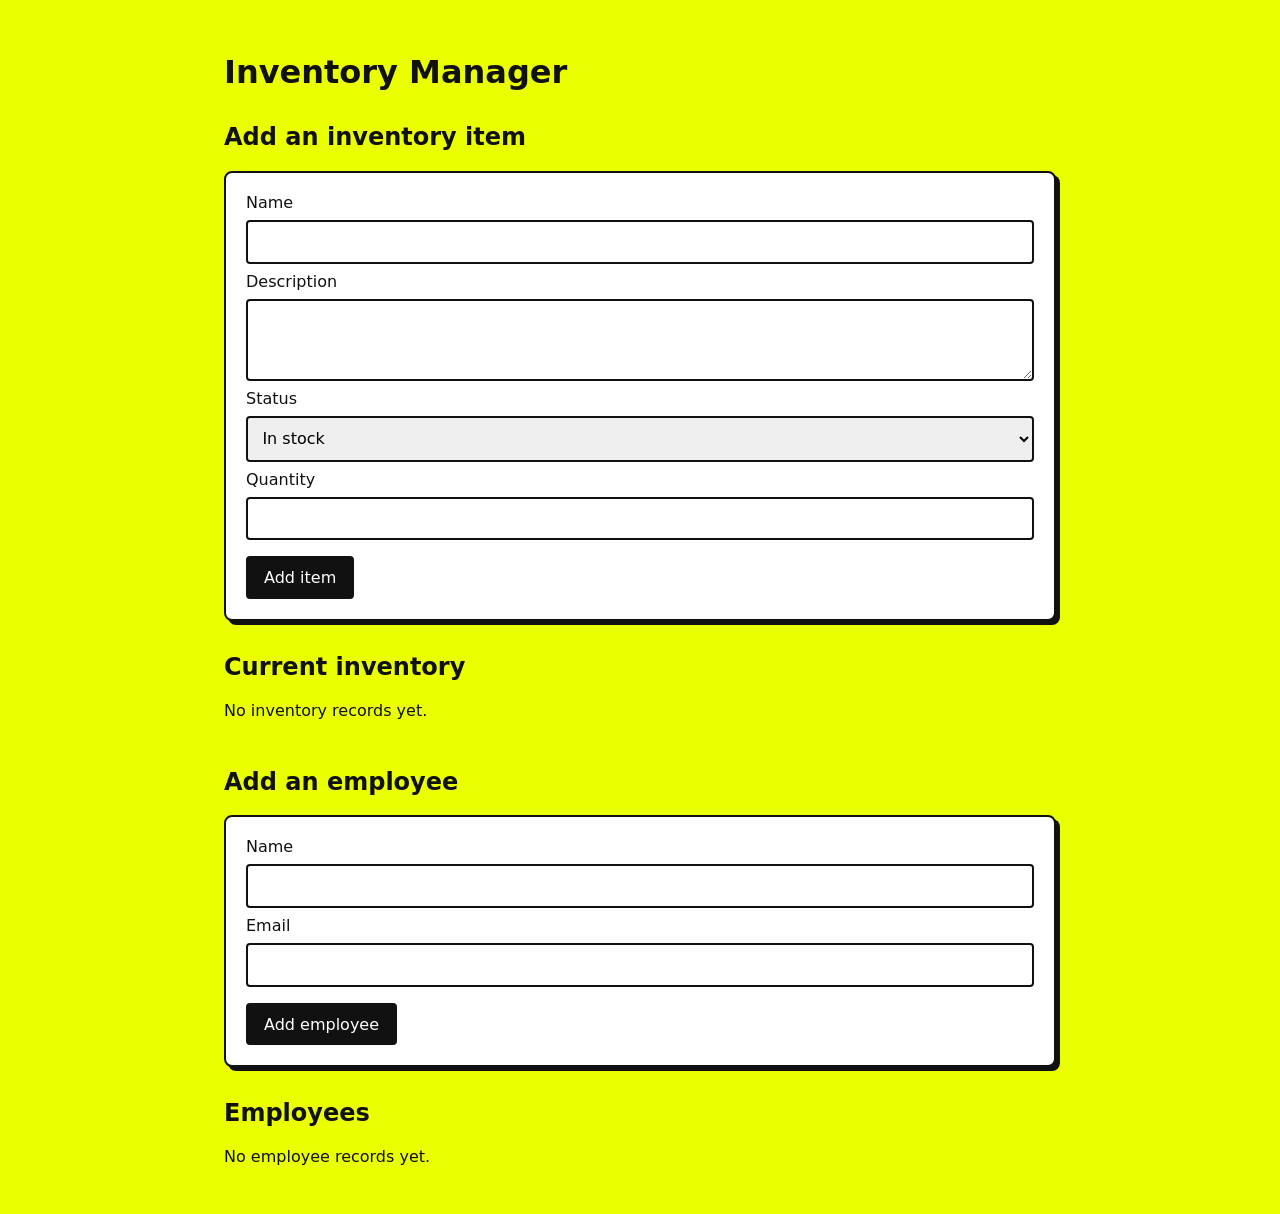
<file: index.html>
<!doctype html>
<html lang="en">
<head>
  <meta charset="UTF-8">
  <meta name="viewport" content="width=device-width, initial-scale=1.0">
  <title>Inventory Manager</title>
  <link rel="stylesheet" href="styles.css">
</head>
<body>
<main>
  <h1>Inventory Manager</h1>
  <p id="app-status" class="visually-hidden" role="status" aria-live="polite" aria-atomic="true"></p>

  <section aria-labelledby="inventory-form-heading">
    <h2 id="inventory-form-heading">Add an inventory item</h2>
    <form id="inventory-form" novalidate>
      <input type="hidden" id="record-id">
      <label for="name">Name</label><input type="text" id="name" name="name" required>
      <label for="description">Description</label><textarea id="description" name="description" rows="3" required></textarea>
      <label for="status">Status</label>
      <select id="status" name="status" required>
        <option value="In stock">In stock</option><option value="Low stock">Low stock</option><option value="Out of stock">Out of stock</option>
      </select>
      <label for="quantity">Quantity</label><input type="number" id="quantity" name="quantity" min="0" step="1" required>
      <div class="form-actions"><button type="submit" id="submit-button">Add item</button><button type="button" id="cancel-button" hidden>Cancel edit</button></div>
    </form>
  </section>

  <section aria-labelledby="inventory-heading">
    <h2 id="inventory-heading">Current inventory</h2>
    <p id="empty-message">No inventory records yet.</p>
    <ul id="inventory-list"></ul>
  </section>

  <section aria-labelledby="employee-form-heading">
    <h2 id="employee-form-heading">Add an employee</h2>
    <form id="employee-form" novalidate>
      <input type="hidden" id="employee-id">
      <label for="employee-name">Name</label><input type="text" id="employee-name" name="employee-name" required>
      <label for="employee-email">Email</label><input type="email" id="employee-email" name="employee-email" required>
      <div class="form-actions"><button type="submit" id="employee-submit-button">Add employee</button><button type="button" id="employee-cancel-button" hidden>Cancel edit</button></div>
    </form>
  </section>

  <section aria-labelledby="employees-heading">
    <h2 id="employees-heading">Employees</h2>
    <p id="employees-empty-message">No employee records yet.</p>
    <div class="table-wrapper" id="employees-table-wrapper" hidden>
      <table>
        <thead><tr><th scope="col">Name</th><th scope="col">Email</th><th scope="col">Actions</th></tr></thead>
        <tbody id="employees-table-body"></tbody>
      </table>
    </div>
  </section>
</main>
<script src="app.js"></script>
</body>
</html>
</file>
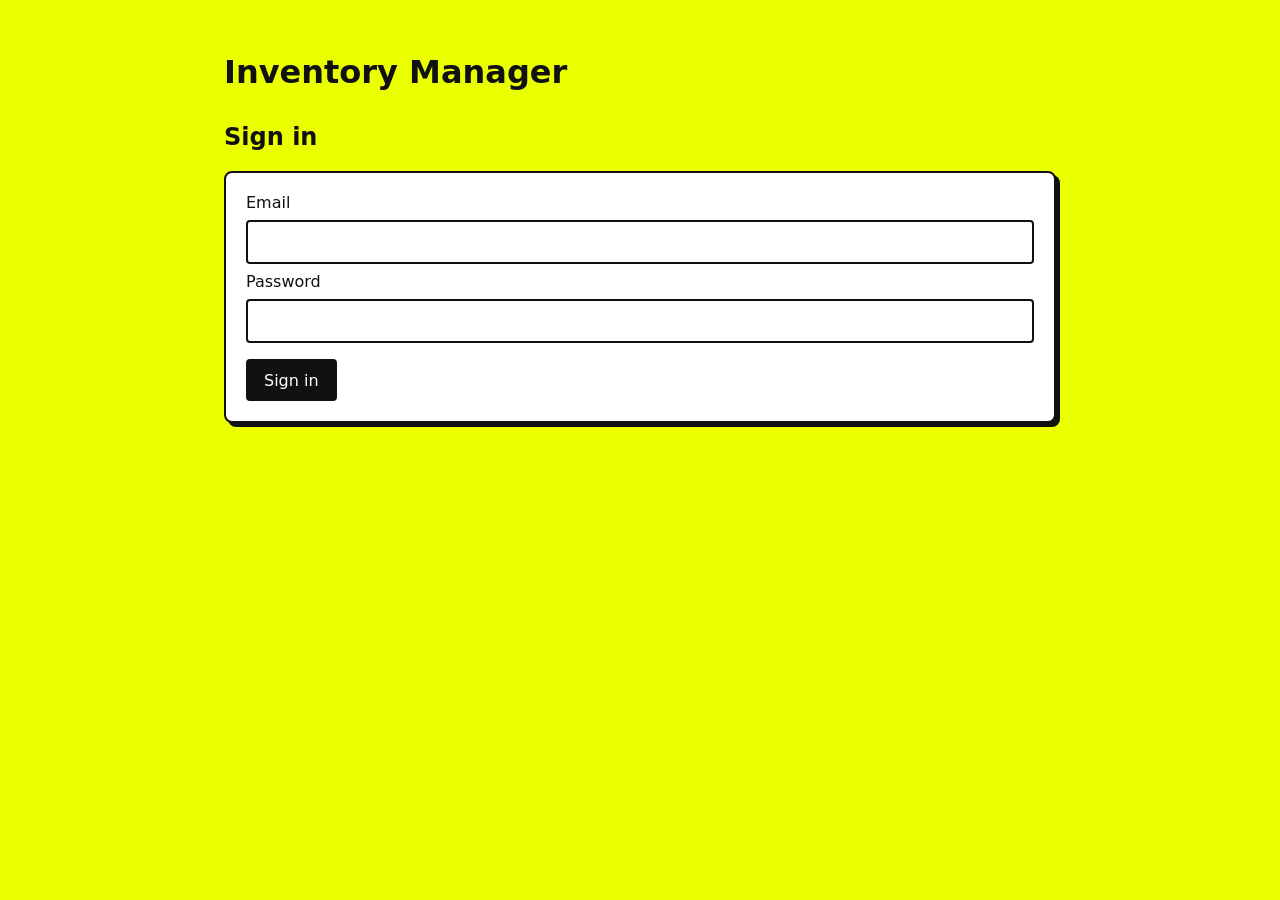
<file: login.html>
<!doctype html><html lang="en"><head><meta charset="UTF-8"><meta name="viewport" content="width=device-width, initial-scale=1.0"><title>Sign in · Inventory Manager</title><link rel="stylesheet" href="styles.css"></head><body><main><h1>Inventory Manager</h1><section aria-labelledby="sign-in-heading"><h2 id="sign-in-heading">Sign in</h2><p id="login-error" role="alert" hidden></p><form id="login-form"><label for="login-email">Email</label><input id="login-email" type="email" required autocomplete="username"><label for="login-password">Password</label><input id="login-password" type="password" required autocomplete="current-password"><div class="form-actions"><button>Sign in</button></div></form></section></main><script src="login.js"></script></body></html>
</file>
<file: styles.css>
:root { color-scheme: light; font-family: system-ui, sans-serif; }
* { box-sizing: border-box; }
body { margin: 0; min-height: 100vh; padding: 2rem 1rem; color: #111; background: #eaff00; }
main { width: min(52rem, 100%); margin: 0 auto; }
form, .inventory-item, .table-wrapper { padding: 1.25rem; border: 2px solid #111; border-radius: .5rem; background: #fff; box-shadow: 4px 4px 0 #111; }
form { display: grid; gap: .5rem; }
input, textarea, select, button { font: inherit; }
input, textarea, select { width: 100%; padding: .65rem; border: 2px solid #111; border-radius: .25rem; }
textarea { resize: vertical; }
.form-actions, .item-actions, .assignment-control { display: flex; flex-wrap: wrap; gap: .5rem; align-items: end; margin-top: .5rem; }
.assignment-control label { flex-basis: 100%; font-weight: 700; }
.assignment-control select { flex: 1 1 14rem; }
button { padding: .6rem 1rem; border: 2px solid #111; border-radius: .25rem; color: #fff; background: #111; cursor: pointer; }
button:hover, button:focus-visible { color: #111; background: #eaff00; }
h2 { margin-top: 2rem; }
#inventory-list { display: grid; gap: 1rem; padding: 0; list-style: none; }
.inventory-item h3, .inventory-item p { margin-top: 0; }
.inventory-item-header { display: flex; flex-wrap: wrap; align-items: center; gap: .5rem; }
.inventory-item-header h3 { margin-bottom: 0; }
.low-stock-badge { padding: .2rem .5rem; border: 2px solid #111; border-radius: .25rem; background: #b00020; color: #fff; font-size: .8rem; font-weight: 700; }
.table-wrapper { overflow-x: auto; }
table { width: 100%; border-collapse: collapse; }
th, td { padding: .75rem; border-bottom: 2px solid #111; text-align: left; }
th:last-child, td:last-child { width: 1%; white-space: nowrap; }
td button + button { margin-left: .35rem; }
.visually-hidden { position: absolute; width: 1px; height: 1px; padding: 0; margin: -1px; overflow: hidden; clip: rect(0, 0, 0, 0); white-space: nowrap; border: 0; }
</file>
